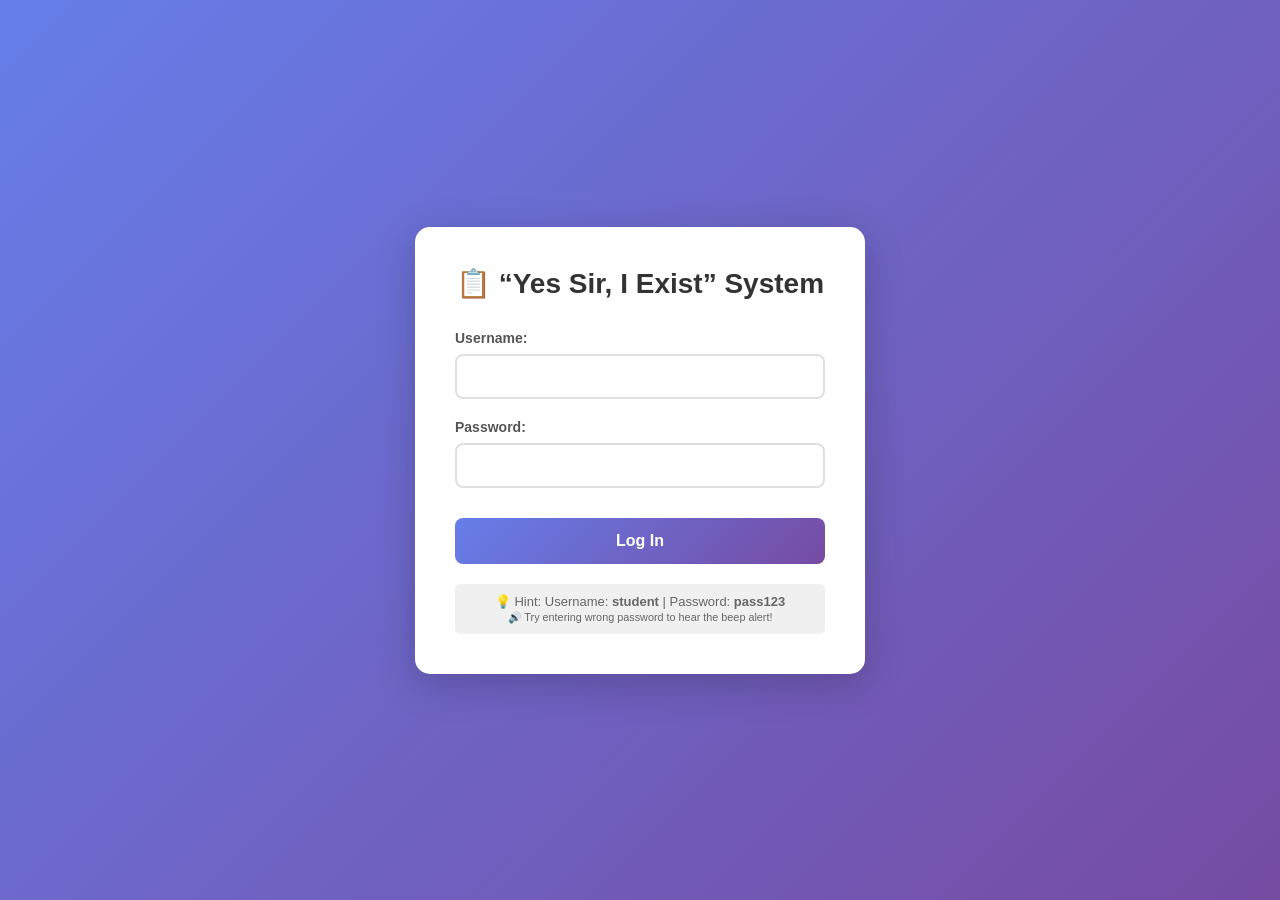
<file: PrelimLABWORK2/index.html>
<!DOCTYPE html>
<html lang="en">
<head>
    <meta charset="UTF-8">
    <meta name="viewport" content="width=device-width, initial-scale=1.0">
    <title>“Yes Sir, I Exist” System - Login</title>
    <link rel="stylesheet" href="style.css">
</head>
<body>
    <div class="beep-indicator" id="beepIndicator">🔊Wrong Password!</div>
    
    <div class="container">
        <h1>📋 “Yes Sir, I Exist” System</h1>
        
        <form id="loginForm">
            <div class="form-group">
                <label for="username">Username:</label>
                <input type="text" id="username" name="username" required autocomplete="username">
            </div>
            
            <div class="form-group">
                <label for="password">Password:</label>
                <input type="password" id="password" name="password" required autocomplete="current-password">
            </div>
            
            <button type="submit">Log In</button>
        </form>

        <div id="message" class="message"></div>

        <div class="hint">
            💡 Hint: Username: <strong>student</strong> | Password: <strong>pass123</strong><br>
            <small>🔊 Try entering wrong password to hear the beep alert!</small>
        </div>

        <div id="attendanceSection" class="attendance-section">
            <h2>✅ Attendance Recorded</h2>
            <div class="attendance-info">
                <strong>User:</strong> <span id="displayUsername"></span>
            </div>
            <div class="timestamp-display">
                <div>📅 Login Timestamp</div>
                <div class="time" id="displayTimestamp"></div>
            </div>
            <button id="downloadBtn" class="download-btn">📥 Download Attendance Summary</button>
            <button id="logoutBtn" class="logout-btn">🚪 Logout</button>
        </div>
    </div>

    <script src="script.js"></script>
</body>
</html>
</file>
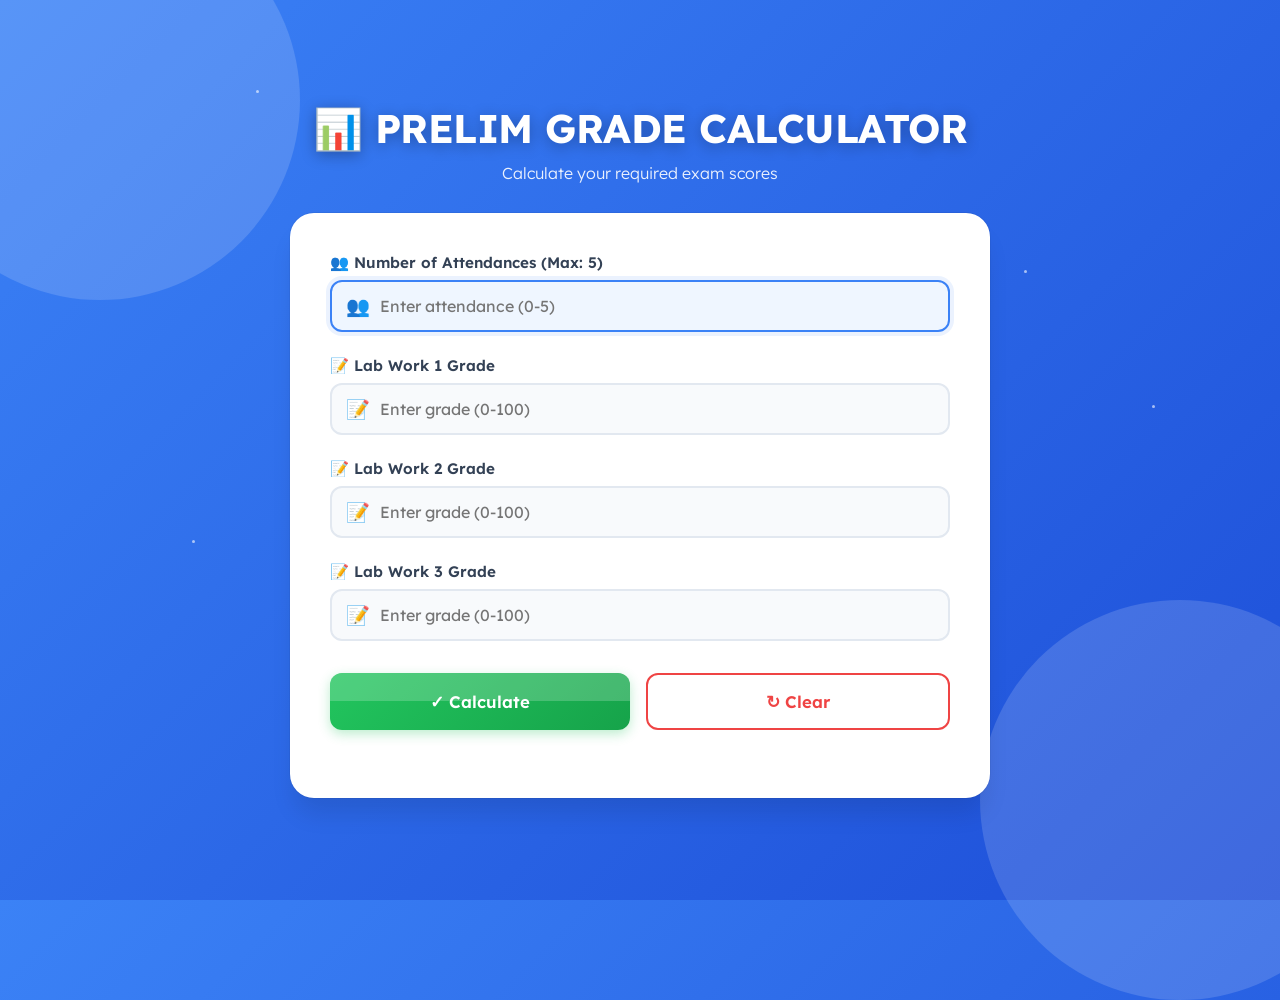
<file: PrelimLABWORK3/Javascript/index.html>
<!DOCTYPE html>
<html lang="en">
<head>
    <meta charset="UTF-8">
    <meta name="viewport" content="width=device-width, initial-scale=1.0">
    <title>Prelim Grade Calculator</title>
    <link href="https://fonts.googleapis.com/css2?family=Lexend:wght@300;400;600;700&family=JetBrains+Mono:wght@400;500&display=swap" rel="stylesheet">
    <style>
        :root {
            --primary: #3b82f6;
            --primary-dark: #2563eb;
            --primary-light: #60a5fa;
            --accent: #93c5fd;
            --success: #22c55e;
            --danger: #ef4444;
            --warning: #f59e0b;
            --gray-50: #f8fafc;
            --gray-100: #f1f5f9;
            --gray-200: #e2e8f0;
            --gray-300: #cbd5e1;
            --gray-700: #334155;
            --gray-900: #0f172a;
            --shadow-sm: 0 1px 2px 0 rgb(0 0 0 / 0.05);
            --shadow-md: 0 4px 6px -1px rgb(0 0 0 / 0.1);
            --shadow-lg: 0 10px 15px -3px rgb(0 0 0 / 0.1);
            --shadow-xl: 0 20px 25px -5px rgb(0 0 0 / 0.1);
        }

        * {margin:0; padding:0; box-sizing:border-box;}

        body {
            font-family: 'Lexend', sans-serif;
            background: linear-gradient(135deg, #3b82f6 0%, #1d4ed8 100%);
            min-height: 100vh;
            display: flex;
            align-items: center;
            justify-content: center;
            padding: 20px;
            position: relative;
            overflow-x: hidden;
        }

        body::before,
        body::after {
            content:'';
            position:absolute;
            border-radius:50%;
            background: rgba(255,255,255,0.15);
            animation: float 20s infinite ease-in-out;
            pointer-events: none;
        }

        body::before { 
            width:400px; 
            height:400px; 
            top:-100px; 
            left:-100px; 
            animation-delay:0s; 
        }
        
        body::after { 
            width:400px; 
            height:400px; 
            bottom:-100px; 
            right:-100px; 
            animation-delay:10s; 
        }

        /* Sparkles */
        .sparkle {
            position: absolute;
            width: 3px;
            height: 3px;
            background: rgba(255,255,255,0.6);
            border-radius: 50%;
            animation: twinkle 3s infinite;
        }

        @keyframes twinkle {
            0%, 100% { opacity: 0; transform: scale(0.5); }
            50% { opacity: 1; transform: scale(1); }
        }

        @keyframes float {
            0%,100%{transform:translate(0,0) scale(1);}
            33%{transform:translate(30px,-50px) scale(1.1);}
            66%{transform:translate(-20px,20px) scale(0.9);}
        }

        .container { 
            max-width:700px; 
            width:100%; 
            position:relative; 
            z-index:1; 
            animation:slideUp 0.6s ease-out;
        }
        
        @keyframes slideUp { 
            from{opacity:0; transform:translateY(30px);} 
            to{opacity:1; transform:translateY(0);} 
        }

        .header{
            text-align:center; 
            margin-bottom:30px; 
            animation:fadeIn 0.8s ease-out 0.2s both;
        }
        
        @keyframes fadeIn{from{opacity:0;}to{opacity:1;}}
        
        .header h1{
            font-size:2.5rem; 
            font-weight:700; 
            color:white; 
            margin-bottom:10px; 
            letter-spacing:-0.5px; 
            text-shadow:0 3px 15px rgba(0,0,0,0.3);
        }
        
        .header p{
            font-size:1rem; 
            color:rgba(255,255,255,0.9); 
            font-weight:300;
        }

        .card{
            background:white; 
            border-radius:24px; 
            box-shadow:var(--shadow-xl), 0 0 0 1px rgba(0,0,0,0.05); 
            overflow:hidden; 
            animation:slideUp 0.6s ease-out 0.3s both;
        }
        
        .card-body{padding:40px;}

        .input-group{
            margin-bottom:24px; 
            animation:slideIn 0.4s ease-out both;
        }
        
        @keyframes slideIn{
            from{opacity:0; transform:translateX(-20px);} 
            to{opacity:1; transform:translateX(0);}
        }
        
        .input-group:nth-child(1) { animation-delay: 0.1s; }
        .input-group:nth-child(2) { animation-delay: 0.2s; }
        .input-group:nth-child(3) { animation-delay: 0.3s; }
        .input-group:nth-child(4) { animation-delay: 0.4s; }
        
        .input-group label{
            display:block; 
            font-size:0.95rem; 
            font-weight:600; 
            color:var(--gray-700); 
            margin-bottom:8px;
        }
        
        .input-wrapper{position:relative;}
        
        .input-wrapper::before{
            content:attr(data-icon); 
            position:absolute; 
            left:16px; 
            top:50%; 
            transform:translateY(-50%); 
            font-size:1.2rem; 
            pointer-events:none;
            z-index: 1;
        }
        
        .input-group input{
            width:100%; 
            padding:14px 16px 14px 48px; 
            font-size:1rem; 
            border:2px solid var(--gray-200); 
            border-radius:12px; 
            background:var(--gray-50); 
            color:var(--gray-900); 
            outline:none; 
            transition:all 0.3s;
            font-family: 'Lexend', sans-serif;
        }
        
        .input-group input:focus{
            border-color:var(--primary); 
            background:#eff6ff; 
            box-shadow:0 0 0 4px rgba(59,130,246,0.1);
        }

        .button-group{
            display:flex; 
            gap:16px; 
            margin-top:32px;
        }
        
        .btn-calculate, .btn-clear {
            flex:1; 
            padding:16px 24px; 
            font-size:1.05rem; 
            font-weight:600; 
            border:none; 
            border-radius:12px; 
            cursor:pointer; 
            transition: all 0.3s;
            font-family: 'Lexend', sans-serif;
            position: relative;
            overflow: hidden;
        }

        .btn-calculate {
            background:linear-gradient(135deg, var(--success) 0%, #16a34a 100%);
            color:white;
            box-shadow: 0 4px 12px rgba(34, 197, 94, 0.3);
        }

        .btn-calculate::before {
            content: '';
            position: absolute;
            top: 0;
            left: 0;
            width: 100%;
            height: 50%;
            background: rgba(255,255,255,0.2);
            border-radius: 12px 12px 0 0;
        }

        .btn-calculate:hover {
            transform: translateY(-2px);
            box-shadow: 0 6px 20px rgba(34, 197, 94, 0.4);
        }

        .btn-calculate:active {
            transform: translateY(0);
        }
        
        .btn-clear{
            background:white;
            color:var(--danger);
            border: 2px solid var(--danger);
        }

        .btn-clear:hover {
            background: var(--danger);
            color: white;
            transform: translateY(-2px);
            box-shadow: 0 6px 20px rgba(239, 68, 68, 0.3);
        }

        .btn-clear:active {
            transform: translateY(0);
        }

        .results-card{
            margin-top:24px; 
            background:var(--gray-50); 
            border-radius:16px; 
            padding:0; 
            border:2px solid var(--gray-200); 
            max-height:0; 
            overflow:hidden; 
            opacity:0; 
            transition:all 0.5s ease;
        }
        
        .results-card.show{
            max-height:2000px; 
            opacity:1; 
            padding:24px;
        }
        
        .results-header{
            display:flex; 
            align-items:center; 
            gap:8px; 
            font-size:1.1rem; 
            font-weight:700; 
            color:var(--gray-900); 
            margin-bottom:20px; 
            padding-bottom:12px; 
            border-bottom:2px solid var(--gray-300);
        }

        .attendance-warning {
            background: linear-gradient(135deg, #fef3c7 0%, #fde68a 100%);
            border: 2px solid var(--warning);
            border-radius: 12px;
            padding: 20px;
            margin-bottom: 20px;
            animation: warningPulse 2s infinite;
        }

        @keyframes warningPulse {
            0%, 100% { box-shadow: 0 0 0 0 rgba(245, 158, 11, 0.4); }
            50% { box-shadow: 0 0 0 8px rgba(245, 158, 11, 0); }
        }

        .attendance-warning-title {
            font-size: 1.1rem;
            font-weight: 700;
            color: #92400e;
            margin-bottom: 12px;
            display: flex;
            align-items: center;
            gap: 8px;
        }

        .attendance-warning-content {
            color: #78350f;
            line-height: 1.6;
        }

        .attendance-warning-content strong {
            color: #92400e;
        }

        .stat-section {
            margin-bottom: 24px;
            background: white;
            border-radius: 12px;
            padding: 20px;
            border: 1px solid var(--gray-200);
        }

        .stat-section h3 {
            font-size: 1.1rem;
            font-weight: 700;
            color: var(--gray-900);
            margin-bottom: 16px;
            display: flex;
            align-items: center;
            gap: 8px;
        }

        .stat-row {
            display: flex;
            justify-content: space-between;
            padding: 10px 0;
            border-bottom: 1px solid var(--gray-200);
            font-size: 0.95rem;
        }

        .stat-row:last-child {
            border-bottom: none;
        }

        .stat-row span:first-child {
            color: var(--gray-700);
            font-weight: 500;
        }

        .stat-row span:last-child {
            color: var(--gray-900);
            font-weight: 600;
            font-family: 'JetBrains Mono', monospace;
        }

        .requirement-box {
            background: white;
            border-radius: 12px;
            padding: 20px;
            margin-bottom: 16px;
            border-left: 4px solid var(--gray-300);
            transition: all 0.3s;
        }

        .requirement-box:hover {
            transform: translateX(4px);
            box-shadow: var(--shadow-md);
        }

        .requirement-box.success {
            border-left-color: var(--success);
            background: linear-gradient(135deg, #f0fdf4 0%, #dcfce7 100%);
        }

        .requirement-box.warning {
            border-left-color: var(--warning);
            background: linear-gradient(135deg, #fffbeb 0%, #fef3c7 100%);
        }

        .requirement-box.danger {
            border-left-color: var(--danger);
            background: linear-gradient(135deg, #fef2f2 0%, #fee2e2 100%);
        }

        .requirement-title {
            font-size: 1rem;
            font-weight: 600;
            margin-bottom: 12px;
            display: flex;
            align-items: center;
            gap: 8px;
        }

        .requirement-box.success .requirement-title {
            color: #166534;
        }

        .requirement-box.warning .requirement-title {
            color: #92400e;
        }

        .requirement-box.danger .requirement-title {
            color: #991b1b;
        }

        .requirement-score {
            font-size: 2rem;
            font-weight: 700;
            font-family: 'JetBrains Mono', monospace;
            margin-bottom: 8px;
        }

        .requirement-box.success .requirement-score {
            color: var(--success);
        }

        .requirement-box.warning .requirement-score {
            color: var(--warning);
        }

        .requirement-box.danger .requirement-score {
            color: var(--danger);
        }

        .requirement-remark {
            font-size: 0.9rem;
            color: var(--gray-700);
            line-height: 1.5;
        }

        .final-notice {
            background: linear-gradient(135deg, #fee2e2 0%, #fecaca 100%);
            border: 2px solid var(--danger);
            border-radius: 12px;
            padding: 20px;
            margin-top: 20px;
            animation: warningPulse 2s infinite;
        }

        .final-notice-title {
            font-size: 1.1rem;
            font-weight: 700;
            color: #991b1b;
            margin-bottom: 12px;
            display: flex;
            align-items: center;
            gap: 8px;
        }

        .final-notice-content {
            color: #7f1d1d;
            line-height: 1.6;
        }

        /* Modal styles */
        .modal {
            display: none;
            position: fixed;
            z-index: 1000;
            left: 0;
            top: 0;
            width: 100%;
            height: 100%;
            background-color: rgba(0,0,0,0.5);
            animation: fadeIn 0.3s;
        }

        .modal.show {
            display: flex;
            align-items: center;
            justify-content: center;
        }

        .modal-content {
            background: white;
            border-radius: 16px;
            padding: 30px;
            max-width: 500px;
            width: 90%;
            box-shadow: var(--shadow-xl);
            animation: slideUp 0.3s;
        }

        .modal-header {
            display: flex;
            align-items: center;
            gap: 12px;
            margin-bottom: 20px;
        }

        .modal-icon {
            font-size: 2rem;
        }

        .modal-title {
            font-size: 1.3rem;
            font-weight: 700;
            color: var(--gray-900);
        }

        .modal-body {
            color: var(--gray-700);
            line-height: 1.6;
            margin-bottom: 24px;
        }

        .modal-body p {
            margin-bottom: 8px;
        }

        .modal-body strong {
            color: var(--gray-900);
        }

        .modal-footer {
            display: flex;
            justify-content: flex-end;
            gap: 12px;
        }

        .modal-btn {
            padding: 12px 24px;
            border: none;
            border-radius: 8px;
            font-weight: 600;
            cursor: pointer;
            transition: all 0.3s;
            font-family: 'Lexend', sans-serif;
        }

        .modal-btn.primary {
            background: var(--primary);
            color: white;
        }

        .modal-btn.primary:hover {
            background: var(--primary-dark);
            transform: translateY(-2px);
        }

        .modal-btn.secondary {
            background: white;
            color: var(--gray-700);
            border: 2px solid var(--gray-300);
        }

        .modal-btn.secondary:hover {
            background: var(--gray-50);
            transform: translateY(-2px);
        }

        .excuse-input-group {
            margin: 20px 0;
        }

        .excuse-input-group label {
            display: block;
            font-weight: 600;
            color: var(--gray-700);
            margin-bottom: 8px;
        }

        .excuse-input-group input {
            width: 100%;
            padding: 12px 16px;
            font-size: 1rem;
            border: 2px solid var(--gray-200);
            border-radius: 8px;
            background: var(--gray-50);
            color: var(--gray-900);
            outline: none;
            transition: all 0.3s;
            font-family: 'Lexend', sans-serif;
        }

        .excuse-input-group input:focus {
            border-color: var(--primary);
            background: #eff6ff;
            box-shadow: 0 0 0 4px rgba(59,130,246,0.1);
        }

        @media (max-width: 640px) {
            .header h1 { font-size: 2rem; }
            .card-body { padding: 24px; }
            .button-group { flex-direction: column; }
            .btn-calculate, .btn-clear { width: 100%; }
            .modal-footer { flex-direction: column; }
            .modal-btn { width: 100%; }
        }
    </style>
</head>
<body>
    <!-- Sparkles -->
    <div class="sparkle" style="top: 10%; left: 20%;"></div>
    <div class="sparkle" style="top: 30%; left: 80%; animation-delay: 1s;"></div>
    <div class="sparkle" style="top: 60%; left: 15%; animation-delay: 2s;"></div>
    <div class="sparkle" style="top: 80%; left: 70%; animation-delay: 0.5s;"></div>
    <div class="sparkle" style="top: 45%; left: 90%; animation-delay: 1.5s;"></div>

    <div class="container">
        <div class="header">
            <h1>📊 PRELIM GRADE CALCULATOR</h1>
            <p>Calculate your required exam scores</p>
        </div>

        <div class="card">
            <div class="card-body">
                <div class="input-group">
                    <label for="attendance">👥 Number of Attendances (Max: 5)</label>
                    <div class="input-wrapper" data-icon="👥">
                        <input type="text" id="attendance" placeholder="Enter attendance (0-5)" maxlength="5">
                    </div>
                </div>

                <div class="input-group">
                    <label for="lab1">📝 Lab Work 1 Grade</label>
                    <div class="input-wrapper" data-icon="📝">
                        <input type="text" id="lab1" placeholder="Enter grade (0-100)" maxlength="5">
                    </div>
                </div>

                <div class="input-group">
                    <label for="lab2">📝 Lab Work 2 Grade</label>
                    <div class="input-wrapper" data-icon="📝">
                        <input type="text" id="lab2" placeholder="Enter grade (0-100)" maxlength="5">
                    </div>
                </div>

                <div class="input-group">
                    <label for="lab3">📝 Lab Work 3 Grade</label>
                    <div class="input-wrapper" data-icon="📝">
                        <input type="text" id="lab3" placeholder="Enter grade (0-100)" maxlength="5">
                    </div>
                </div>

                <div class="button-group">
                    <button class="btn-calculate" onclick="calculate()">✓ Calculate</button>
                    <button class="btn-clear" onclick="clearForm()">↻ Clear</button>
                </div>

                <div class="results-card" id="resultsCard">
                    <div class="results-header">
                        <span>📋</span> Results
                    </div>
                    <div id="resultsContent"></div>
                </div>
            </div>
        </div>
    </div>

    <!-- Attendance Warning Modal -->
    <div id="attendanceModal" class="modal">
        <div class="modal-content">
            <div class="modal-header">
                <span class="modal-icon">⚠️</span>
                <h2 class="modal-title">Too Many Absences - Failed</h2>
            </div>
            <div class="modal-body" id="modalBody"></div>
            <div class="modal-footer">
                <button class="modal-btn primary" onclick="closeModal()">OK, I Understand</button>
            </div>
        </div>
    </div>

    <!-- Excuse Modal -->
    <div id="excuseModal" class="modal">
        <div class="modal-content">
            <div class="modal-header">
                <span class="modal-icon">📋</span>
                <h2 class="modal-title">Excused Absences</h2>
            </div>
            <div class="modal-body">
                <p>Do you have any excused absences?</p>
                <div class="excuse-input-group">
                    <label for="excusedInput">Number of Excused Absences <span id="maxExcusedLabel"></span></label>
                    <input type="text" id="excusedInput" placeholder="Enter 0 if none" value="0" maxlength="2">
                </div>
                <p style="font-size: 0.9rem; color: var(--gray-600);">
                    <strong>Note:</strong> Each excused absence will count as +1 attendance for grade calculation and will not count against you.
                </p>
            </div>
            <div class="modal-footer">
                <button class="modal-btn secondary" onclick="handleExcuseNo()">No Excused Absences</button>
                <button class="modal-btn primary" onclick="handleExcuseYes()">Submit</button>
            </div>
        </div>
    </div>

    <script src="script.js"></script>
</body>
</html>
</file>
<file: PrelimLABWORK2/style.css>
* {
    margin: 0;
    padding: 0;
    box-sizing: border-box;
}

body {
    font-family: 'Segoe UI', Tahoma, Geneva, Verdana, sans-serif;
    background: linear-gradient(135deg, #667eea 0%, #764ba2 100%);
    display: flex;
    justify-content: center;
    align-items: center;
    min-height: 100vh;
    padding: 20px;
}

.container {
    background: white;
    border-radius: 15px;
    box-shadow: 0 10px 40px rgba(0, 0, 0, 0.2);
    padding: 40px;
    width: 100%;
    max-width: 450px;
}

h1 {
    color: #333;
    text-align: center;
    margin-bottom: 30px;
    font-size: 28px;
}

.form-group {
    margin-bottom: 20px;
}

label {
    display: block;
    color: #555;
    font-weight: 600;
    margin-bottom: 8px;
    font-size: 14px;
}

input[type="text"],
input[type="password"] {
    width: 100%;
    padding: 12px 15px;
    border: 2px solid #e0e0e0;
    border-radius: 8px;
    font-size: 15px;
    transition: border-color 0.3s;
}

input[type="text"]:focus,
input[type="password"]:focus {
    outline: none;
    border-color: #667eea;
}

button {
    width: 100%;
    padding: 14px;
    background: linear-gradient(135deg, #667eea 0%, #764ba2 100%);
    color: white;
    border: none;
    border-radius: 8px;
    font-size: 16px;
    font-weight: 600;
    cursor: pointer;
    transition: transform 0.2s, box-shadow 0.2s;
    margin-top: 10px;
}

button:hover {
    transform: translateY(-2px);
    box-shadow: 0 5px 15px rgba(102, 126, 234, 0.4);
}

button:active {
    transform: translateY(0);
}

.message {
    margin-top: 20px;
    padding: 15px;
    border-radius: 8px;
    text-align: center;
    font-weight: 500;
    display: none;
}

.success {
    background-color: #d4edda;
    color: #155724;
    border: 1px solid #c3e6cb;
}

.error {
    background-color: #f8d7da;
    color: #721c24;
    border: 1px solid #f5c6cb;
    animation: shake 0.5s;
    font-weight: 600;
}

@keyframes shake {
    0%, 100% { transform: translateX(0); }
    10%, 30%, 50%, 70%, 90% { transform: translateX(-5px); }
    20%, 40%, 60%, 80% { transform: translateX(5px); }
}

.beep-indicator {
    position: fixed;
    top: 20px;
    right: 20px;
    background: #ff4757;
    color: white;
    padding: 15px 25px;
    border-radius: 8px;
    font-weight: bold;
    display: none;
    animation: pulse 0.5s ease-in-out 3;
    box-shadow: 0 4px 15px rgba(255, 71, 87, 0.5);
    z-index: 1000;
}

@keyframes pulse {
    0%, 100% { transform: scale(1); opacity: 1; }
    50% { transform: scale(1.1); opacity: 0.8; }
}

.attendance-section {
    display: none;
    margin-top: 30px;
    padding: 20px;
    background-color: #f8f9fa;
    border-radius: 8px;
}

.attendance-section h2 {
    color: #333;
    margin-bottom: 15px;
    font-size: 20px;
}

.attendance-info {
    margin-bottom: 15px;
    color: #555;
    font-size: 15px;
}

.attendance-info strong {
    color: #333;
}

.timestamp-display {
    background: linear-gradient(135deg, #667eea 0%, #764ba2 100%);
    color: white;
    padding: 15px;
    border-radius: 8px;
    text-align: center;
    font-size: 18px;
    font-weight: bold;
    margin: 15px 0;
    box-shadow: 0 4px 10px rgba(102, 126, 234, 0.3);
}

.timestamp-display .time {
    font-size: 22px;
    margin-top: 5px;
    font-family: 'Courier New', monospace;
}

.download-btn {
    background: linear-gradient(135deg, #11998e 0%, #38ef7d 100%);
    margin-top: 15px;
}

.download-btn:hover {
    box-shadow: 0 5px 15px rgba(17, 153, 142, 0.4);
}

.hint {
    text-align: center;
    color: #666;
    font-size: 13px;
    margin-top: 20px;
    padding: 10px;
    background-color: #f0f0f0;
    border-radius: 5px;
}

.logout-btn {
    background: linear-gradient(135deg, #f093fb 0%, #f5576c 100%);
    margin-top: 10px;
}

.logout-btn:hover {
    box-shadow: 0 5px 15px rgba(245, 87, 108, 0.4);
}
</file>
